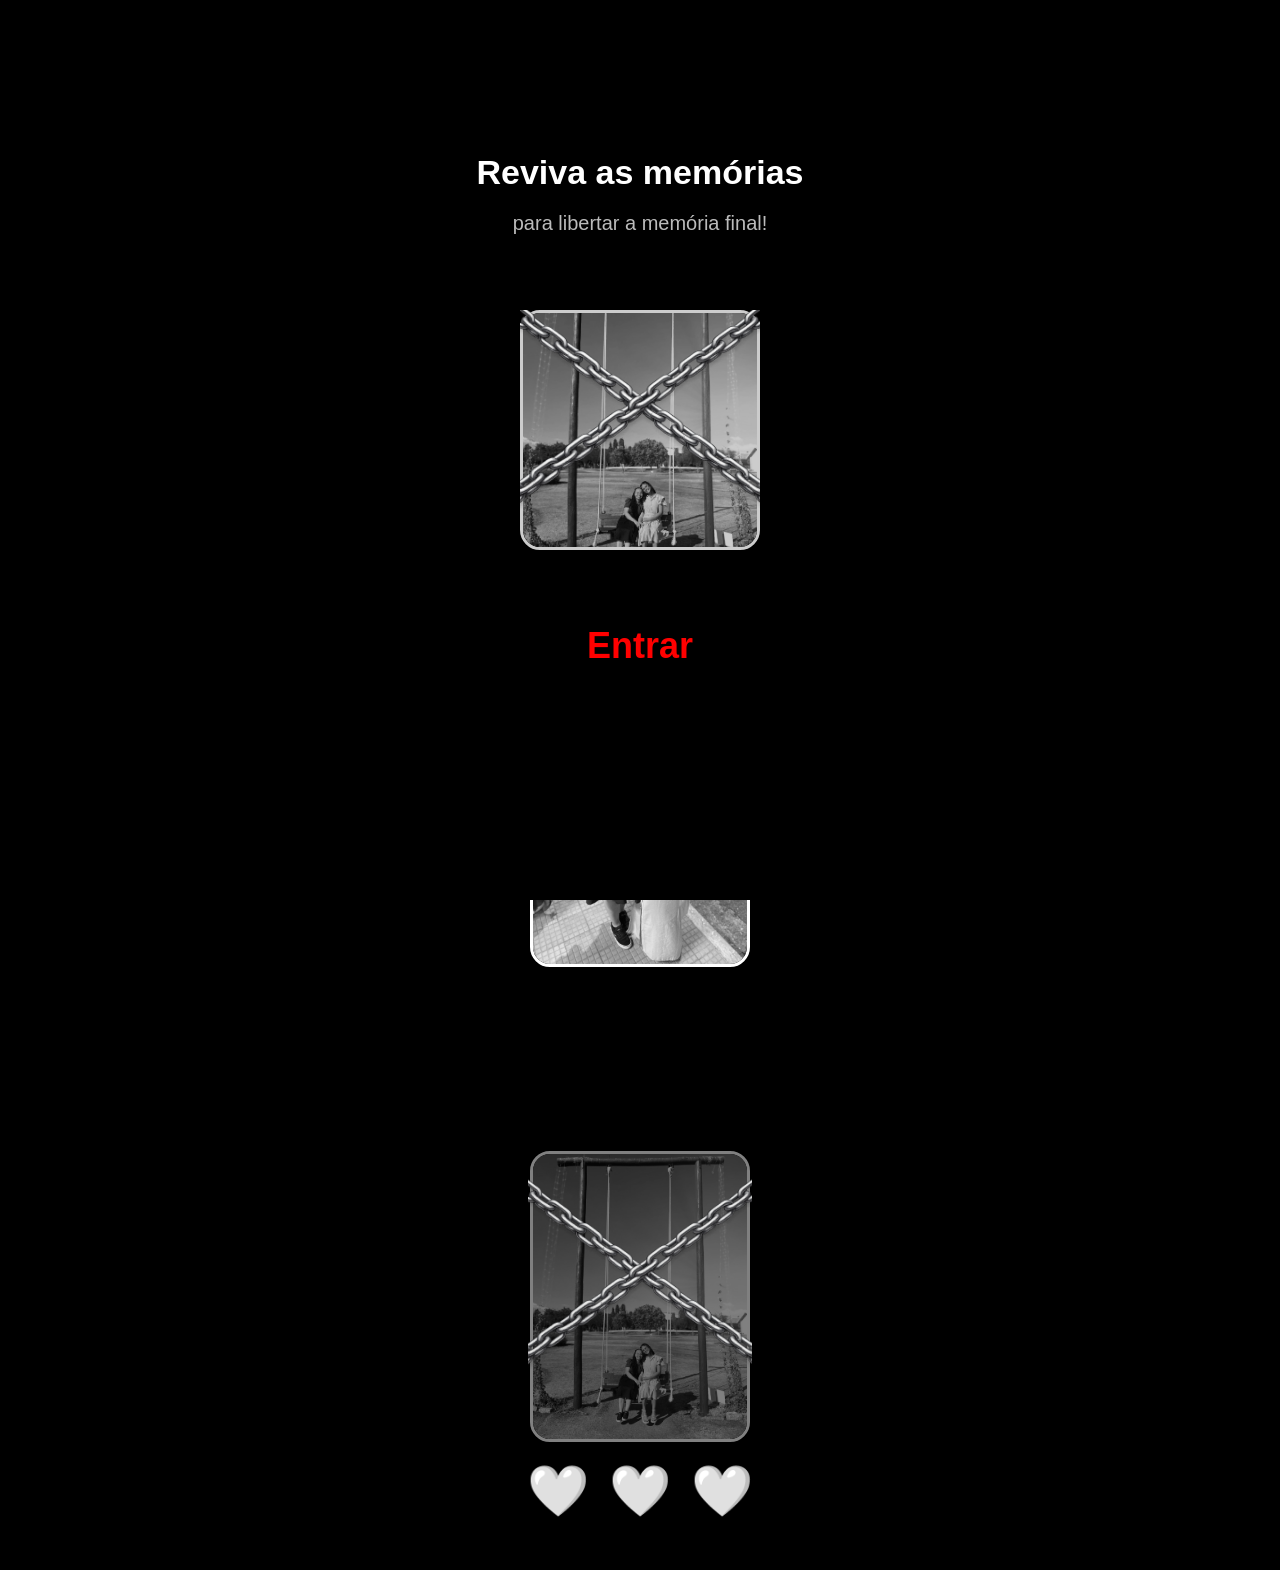
<file: index.html>
<!DOCTYPE html>
<html lang="pt-BR">

<head>

  <meta charset="UTF-8">

  <meta name="viewport"
        content="width=device-width, initial-scale=1.0">

  <title>Memórias</title>

  <link rel="stylesheet"
        href="./css/style.css">

</head>

<body>

  <div id="startScreen">

  <h1 id="preTitle">
    Reviva as memórias
  </h1>

  <p id="preText">
    para libertar a memória final!
  </p>

  <div id="prePhotoContainer">

    <img
      src="./img/photo4.jpg"
      id="prePhoto">

    <img
      src="./img/file_00000000779c720e90502199647f9d60.png"
      id="preChains">

  </div>

  <button id="enterButton">

    Entrar

  </button>

  </div>

  <div class="timeline">

    <a href="./Game.html?heart=1"
       class="photo"
       id="photo1">

      <img src="./img/photo1.jpg">

    </a>

    <a href="./Game.html?heart=2"
       class="photo"
       id="photo2">

      <img src="./img/photo2.jpg">

    </a>

    <a href="./Game.html?heart=3"
       class="photo"
       id="photo3">

      <img src="./img/photo3.jpg">

    </a>

    <div class="final-section">

      <div class="locked-container">

        <img src="./img/photo4.jpg"
             class="final-photo"
             id="finalPhoto">

        <img src="./img/file_00000000779c720e90502199647f9d60.png"
             id="chains">

      </div>

      <div class="hearts">

        <span id="c1">🤍</span>
        <span id="c2">🤍</span>
        <span id="c3">🤍</span>

      </div>

    </div>

  </div>

  <audio id="bgMusic" loop>

    <source
      src="./music/menu-song.mp3"
      type="audio/mpeg">

  </audio>

  <script src="./js/script.js"></script>

</body>
</html>
</file>
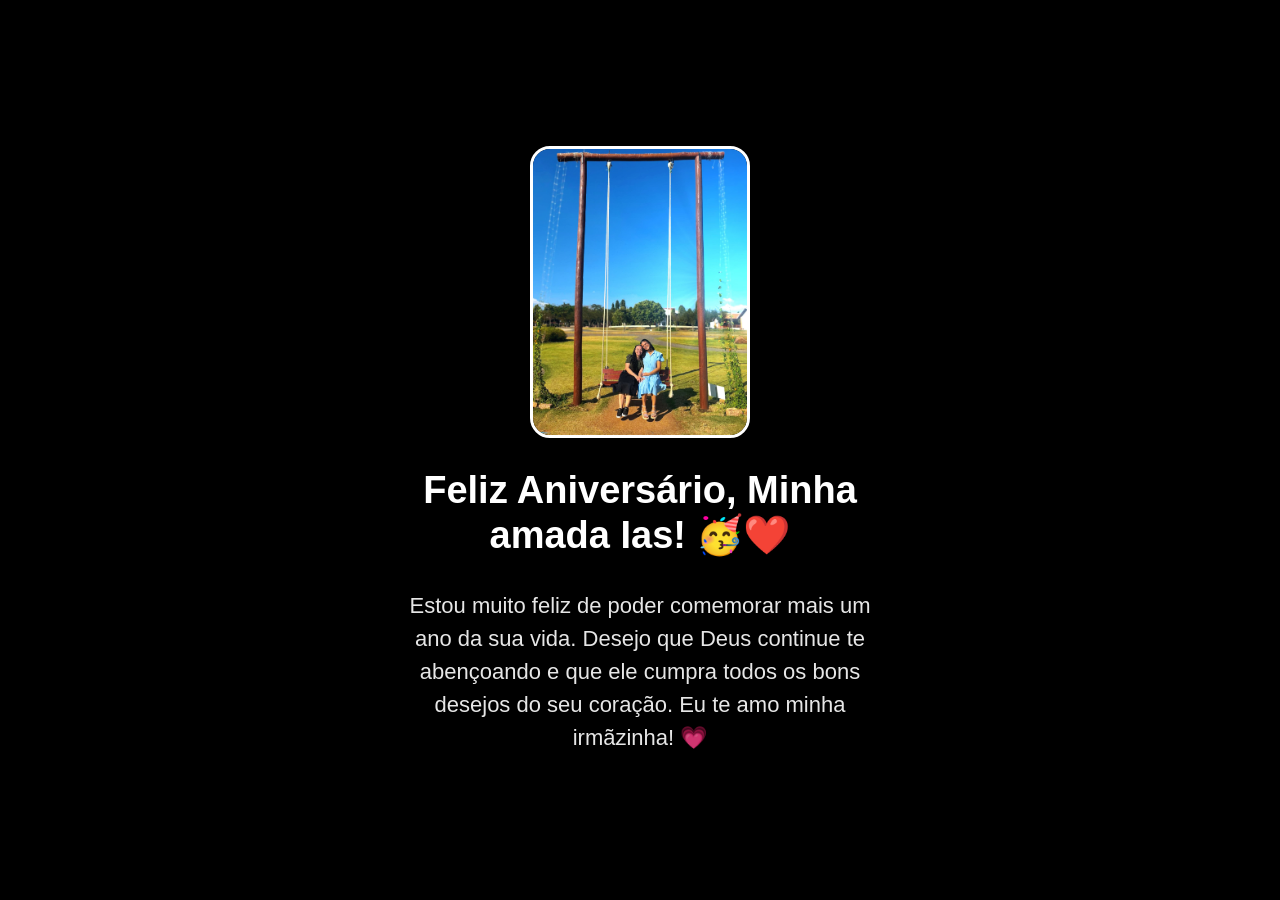
<file: final.html>
<!DOCTYPE html>
<html lang="pt-BR">

<head>

  <meta charset="UTF-8">

  <meta name="viewport"
        content="width=device-width, initial-scale=1.0">

  <title>Final</title>

  <link rel="stylesheet"
        href="./css/style.css">

</head>

<body class="final-body">

  <div class="hearts"></div>

  <div class="final-container">

    <img src="./img/photo4.jpg"
         class="final-image">

    <h1>
      Feliz Aniversário, Minha amada Ias! 🥳❤️
    </h1>

    <p>
      Estou muito feliz de poder comemorar mais um ano da sua vida.
      Desejo que Deus continue te abençoando e que ele cumpra todos os bons desejos do seu coração. 
      Eu te amo minha irmãzinha! 💗
    </p>

  </div>

  <div class="final-hearts"></div>

  <script src="./js/script.js"></script>

  <audio id="finalMusic" autoplay loop>

  <source
    src="./music/final-song.mp3"
    type="audio/mpeg">

  </audio>
  
</body>
</html>
</file>
<file: css/style.css>
*{
  margin:0;
  padding:0;
  box-sizing:border-box;
}

body{
  background:black;
  color:white;
  font-family:Arial, sans-serif;
  overflow-x:hidden;
}

/* TIMELINE */

.timeline{

  width:100%;

  min-height:100vh;

  padding:50px 0;

  display:flex;

  flex-direction:column;

  align-items:center;

  gap:80px;
}

.photo{

  width:220px;

  display:block;

  position:relative;
}

.photo img{

  width:100%;

  border-radius:20px;

  filter:grayscale(100%);

  border:3px solid white;

  transition:.4s;
}

/* FOTO COMPLETA */

.photo.completed img{

  filter:grayscale(0%);

  box-shadow:
    0 0 10px gold,
    0 0 25px orange,
    0 0 40px gold;
}

/* FINAL */

.final-section{

  margin-top:100px;

  display:flex;

  flex-direction:column;

  align-items:center;

  gap:20px;
}

.final-photo{

  width:220px;

  border-radius:20px;

  filter:grayscale(100%);

  border:3px solid white;

  opacity:.5;

  transition:.4s;
}

.hearts{

  display:flex;

  gap:20px;

  font-size:50px;
}

/* CORRENTES */

.locked-container{

  position:relative;

  width:220px;

  display:flex;

  justify-content:center;

  align-items:center;
}

#chains{

  position:absolute;

  width:115%;

  height:115%;

  left:-7.5%;

  top:-7.5%;

  object-fit:contain;

  z-index:20;

  pointer-events:none;

  opacity:.95;
}

/* INTRO */

#introScreen{

  position:fixed;

  inset:0;

  background:black;

  display:flex;

  flex-direction:column;

  justify-content:center;

  align-items:center;

  text-align:center;

  padding:30px;

  z-index:9999;
}

#phaseTitle{

  color:white;

  font-size:42px;

  margin-bottom:25px;

  max-width:700px;
}

#phaseText{

  color:#ccc;

  font-size:26px;

  max-width:700px;

  line-height:1.5;

  margin-bottom:50px;
}

#startButton{

  background:none;

  border:none;

  color:red;

  font-size:34px;

  font-weight:bold;

  cursor:pointer;
}

/* GAME */

.game-body{

  width:100vw;

  height:100vh;

  overflow:hidden;

  position:relative;

  background:black;
}

#gameContainer{

  position:relative;

  width:100vw;

  height:100vh;

  overflow:hidden;

  display:none;
}

/* FASE 1 */

#heart{

  position:absolute;

  font-size:70px;

  color:red;

  user-select:none;

  touch-action:none;
}

#timer{

  position:absolute;

  top:30px;

  left:50%;

  transform:translateX(-50%);

  font-size:50px;

  z-index:10;
}

/* FASE 2 */

.smallHeart{

  position:absolute;

  font-size:45px;

  user-select:none;

  touch-action:none;
}

#centerPhoto{

  position:absolute;

  width:180px;

  height:180px;

  object-fit:cover;

  border-radius:20px;

  left:50%;

  top:50%;

  transform:translate(-50%, -50%);

  filter:grayscale(100%);

  border:3px solid white;

  transition:.3s;
}

/* FASE 3 */

#playerHeart{

  position:absolute;

  font-size:60px;

  left:50%;

  top:70%;

  transform:translate(-50%,-50%);

  z-index:10;
}

.obstacle,
.broccoli{

  position:absolute;

  font-size:45px;
}

/* BOTÃO VOLTAR */

#backLink{

  position:absolute;

  top:50%;

  left:50%;

  transform:translate(-50%, -50%);

  color:white;

  font-size:32px;

  text-decoration:none;

  display:none;

  z-index:100;
}

/* FINAL PAGE */

.final-body{

  background:black;

  min-height:100vh;

  display:flex;

  justify-content:center;

  align-items:center;

  padding:30px;

  text-align:center;

  color:white;
}

.final-container{

  display:flex;

  flex-direction:column;

  align-items:center;

  gap:30px;

  max-width:500px;
}

.final-image{

  width:220px;

  border-radius:20px;

  border:3px solid white;
}

.final-container h1{

  font-size:38px;

  line-height:1.2;
}

.final-container p{

  font-size:22px;

  line-height:1.5;

  opacity:.9;
}


@keyframes fall{

  to{

    transform:translateY(110vh);

    opacity:0;
  }
}

#startScreen{

  position:fixed;

  top:0;
  left:0;

  width:100vw;
  height:100vh;

  background:black;

  z-index:999999;

  display:flex;

  flex-direction:column;

  justify-content:center;

  align-items:center;

  gap:40px;
}

#startScreen{

  position:fixed;

  top:0;
  left:0;

  width:100vw;
  height:100vh;

  background:black;

  z-index:999999;

  display:flex;

  flex-direction:column;

  align-items:center;

  justify-content:center;

  gap:25px;

  padding:20px;
}

#preTitle{

  color:white;

  font-size:34px;

  text-align:center;

  margin-top:-80px;

  margin-bottom:0;
}

#preText{

  color:#bbb;

  font-size:20px;

  text-align:center;

  margin-top:-5px;

  margin-bottom:10px;
}

#prePhotoContainer{

  position:relative;

  width:240px;

  height:240px;

  margin-top:40px;

  margin-bottom:40px;

  display:flex;

  justify-content:center;

  align-items:center;

  flex-shrink:0;
}

#prePhoto{

  width:240px;

  height:240px;

  object-fit:cover;

  border-radius:20px;

  filter:grayscale(100%);

  border:3px solid white;

  opacity:.8;
}

#preChains{

  position:absolute;

  width:240px;

  height:240px;

  top:0;

  left:0;

  object-fit:cover;

  pointer-events:none;

  z-index:10;
}

#enterButton{

  background:none;

  border:none;

  color:red;

  font-size:36px;

  font-weight:bold;

  cursor:pointer;

  margin-top:10px;
}
</file>
